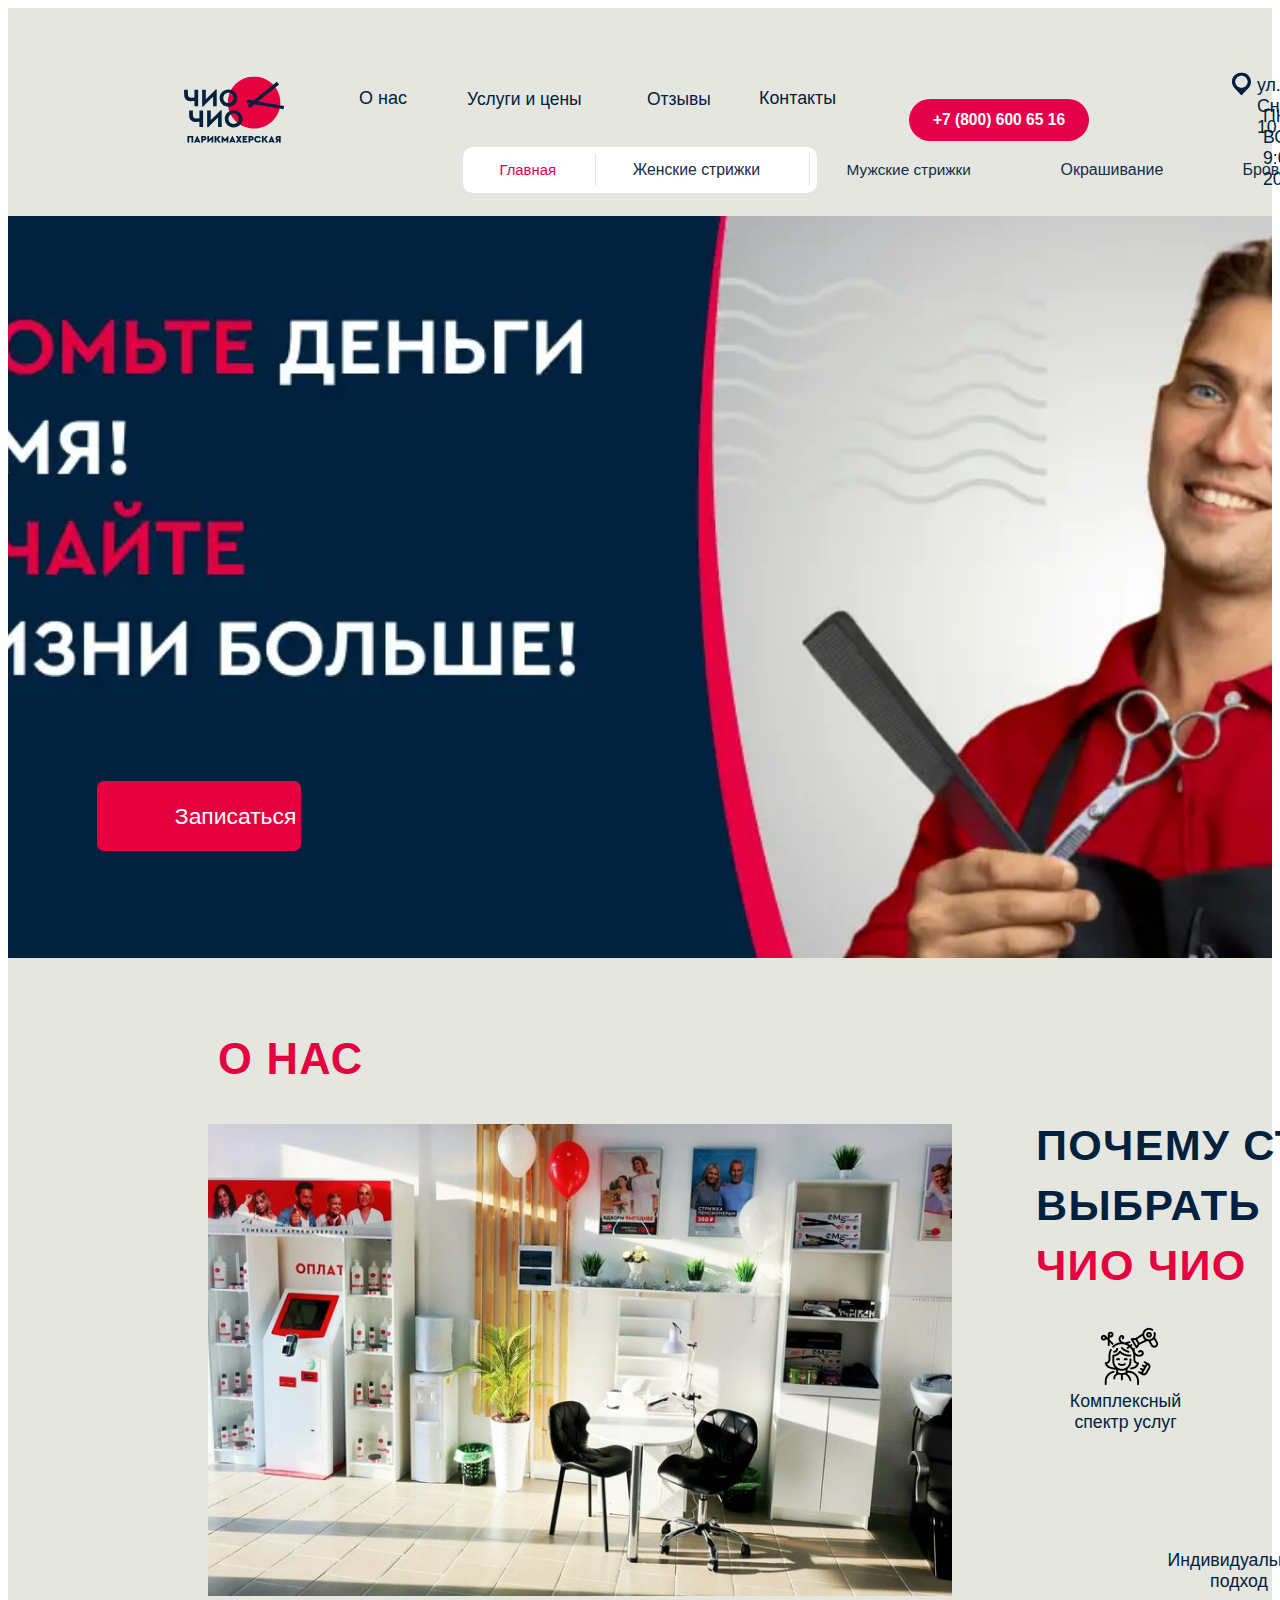
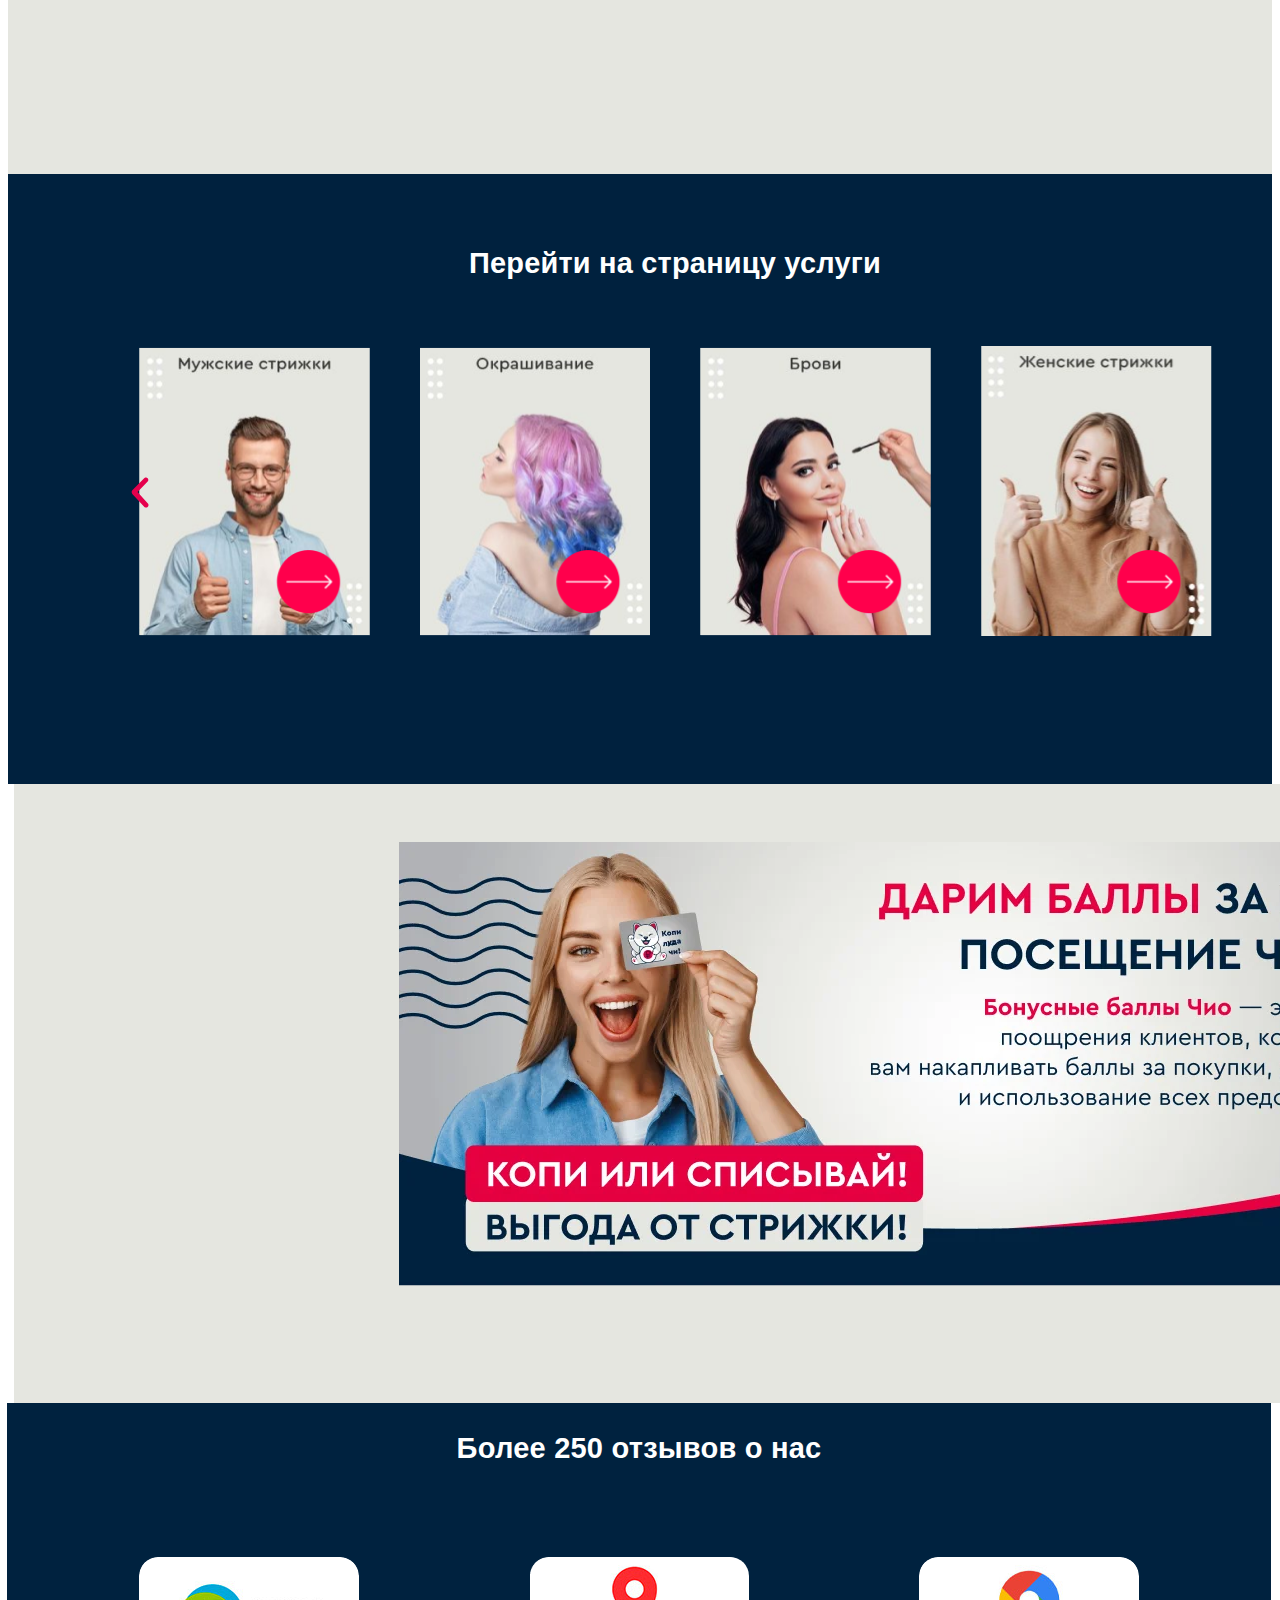
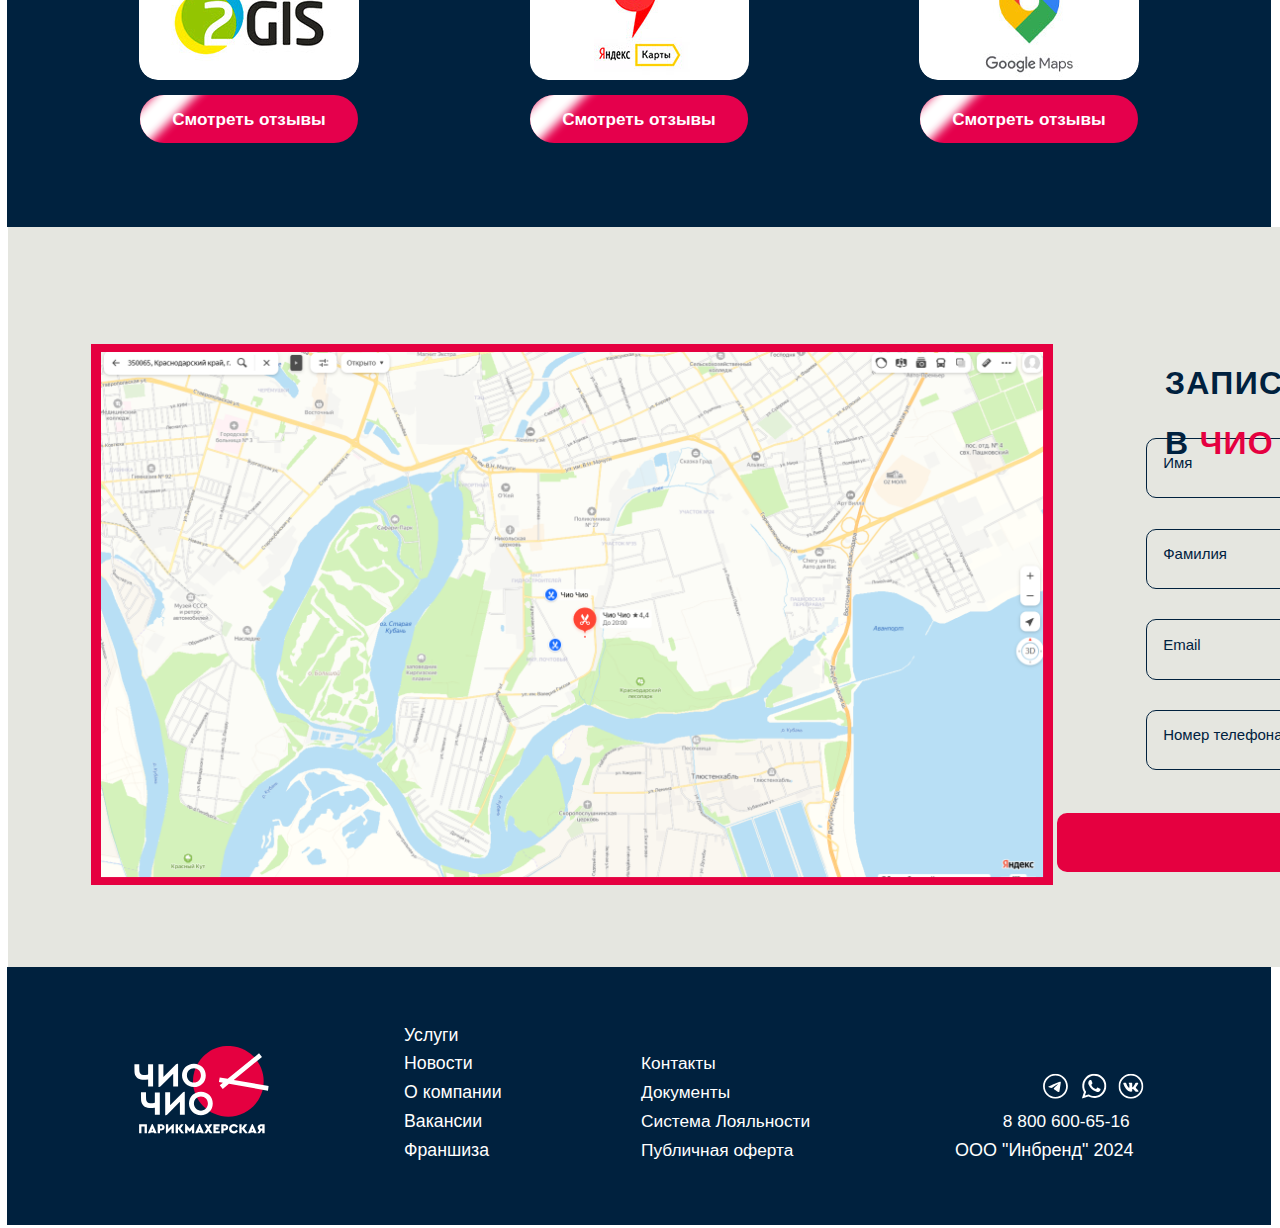
<file: index.html>
<!DOCTYPE html>
<html lang="en">
<head>
  <meta charset="UTF-8">
  <meta http-equiv="X-UA-Compatible" content="IE=edge">
  <meta name="viewport" content="width=device-width, initial-scale=1.0">
   <link rel="stylesheet" href="./style.css">
  <title>Чио Чио</title>
</head>
<body>
  <div class="div">
    <div class="rectangle-67"></div>
    <div class="rectangle-672"></div>
    <div class="section">
      <div class="section2">
        <div class="navigation">
          <div class="list">
            <div class="item">
              <div class="link">
                <div class="div2">Главная</div>
              </div>
              <div class="vertical-divider"></div>
            </div>
            <div class="item2">
              <div class="link">
                <a href="услуги/index.html">
                <div class="div3">Женские стрижки</div>
                </a>
              </div>
              <div class="vertical-divider2"></div>
            </div>
            <div class="item3">
              <div class="link">
                <a href="услуги/index.html">
                <div class="div4">Мужские стрижки</div>
              </a>
              </div>
              <div class="vertical-divider3"></div>
            </div>
            <div class="item4">
              <div class="link">
                <a href="услуги/index.html">
                <div class="div5">Окрашивание</div>
              </a>
              </div>
              <div class="vertical-divider4"></div>
            </div>
            <div class="item5">
              <div class="link">
                <a href="услуги/index.html">
                <div class="div6">Брови</div>
              </a>
              </div>
              <div class="vertical-divider5"></div>
            </div>
            <a href="услуги/index.html">
            <div class="div7">Эпиляция</div>
          </a>
          </div>
        </div>
      </div>
      <div
        class="banner-1-1-webp"
        style="
          background: url(img/banner-1-1-webp0.png) center;
          background-size: cover;
          background-repeat: no-repeat;
        "
      >
        <div class="link2">
          <a href="услуги/index.html">
          <div class="div8">Записаться</div>
        </a>
        </div>
      </div>
      <div class="heading-2">
        <div class="div9">
          <span>
            <span class="div-9-span">
              Почему стоит выбрать
              <br />
            </span>
            <span class="div-9-span2">Чио Чио</span>
          </span>
        </div>
      </div>
      <img class="hairstylist-3938615-1" src="img/hairstylist-3938615-10.png" />
      <img class="love-1316119-1" src="img/love-1316119-10.png" />
      <img class="brush-12739133-1" src="img/brush-12739133-10.png" />
      <img
        class="make-up-artist-10084951-1"
        src="img/make-up-artist-10084951-10.png"
      />
      <img class="hair-dye-4614130-1" src="img/hair-dye-4614130-10.png" />
    </div>
    <div class="div10">О нас</div>
    <div class="background">
      <div class="section3">
        <div class="heading-4">Перейти на страницу услуги</div>
        <div class="container">
          <div class="container2">
            <div class="section4">
              <img
                class="cl-ms-q-62-thhhb-3-iwtyahorb-8-joa-8-a-4-d-3-a-1-du-1-rr-1-vfe-2-oq-4-jpg"
                src="img/cl-ms-q-62-thhhb-3-iwtyahorb-8-joa-8-a-4-d-3-a-1-du-1-rr-1-vfe-2-oq-4-jpg0.png"
              />
              <div class="link3">
                <a href="услуги/index.html">
                <img
                  class="button-150-x-150-png"
                  src="img/button-150-x-150-png0.png"
                />
              </a>
              </div>
            </div>
          </div>
          <div class="container3">
            <div class="section4">
              <img
                class="cl-okr-2-q-62-thhhb-3-iwtyahorb-8-joa-8-a-4-d-3-a-1-du-1-rr-1-vfe-2-oq-4-jpg"
                src="img/cl-okr-2-q-62-thhhb-3-iwtyahorb-8-joa-8-a-4-d-3-a-1-du-1-rr-1-vfe-2-oq-4-jpg0.png"
              />
              <div class="link3">
                <a href="услуги/index.html">
                <img
                  class="button-150-x-150-png"
                  src="img/button-150-x-150-png1.png"
                />
              </a>
              </div>
            </div>
          </div>
          <div class="container4">
            <div class="section4">
              <img
                class="cl-d-0-b-2-rows-q-62-w-9-hj-66-zt-14-t-8-etjdny-1-rpa-472-y-4-u-06-pnjh-5-sur-0-jpg"
                src="img/cl-d-0-b-2-rows-q-62-w-9-hj-66-zt-14-t-8-etjdny-1-rpa-472-y-4-u-06-pnjh-5-sur-0-jpg0.png"
              />
              <div class="link3">
                <a href="услуги/index.html">
                <img
                  class="button-150-x-150-png"
                  src="img/button-150-x-150-png2.png"
                />
              </a>
              </div>
            </div>
          </div>
          <div class="container5">
            <img
              class="cl-zs-q-62-thif-5-acy-49-wgbltn-68-rzqpqyn-92-xs-3-vpcwo-1-ajw-1"
              src="img/cl-zs-q-62-thif-5-acy-49-wgbltn-68-rzqpqyn-92-xs-3-vpcwo-1-ajw-10.png"
            />
            <div class="link4">
              <a href="услуги/index.html">
              <img class="button-150-x-150-png" src="img/button-150-x-150-png3.png" />
            </a>
            </div>
          </div>
          <img class="button-previous-slide" src="img/button-previous-slide0.svg" />
          <img class="button-next-slide" src="img/button-next-slide0.svg" />
        </div>
      </div>
    </div>
    <div class="background2">
      <div class="container6">
        <div class="link-logo-footer-svg">
          <div class="logo-footer-svg-fill">
            <img class="logo-footer-svg" src="img/logo-footer-svg0.svg" />
          </div>
        </div>
        <div class="link5">
          
          Услуги
       
          <br />
          Новости
          <br />
          О компании
          <br />
          Вакансии
          <br />
          Франшиза
        </div>
        <div class="link6">
          Контакты
          <br />
          Документы
          <br />
          Система Лояльности
          <br />
          Публичная оферта
        </div>
        <div class="link-icon-tg-svg">
          <div class="icon-tg-svg-fill">
            <img class="icon-tg-svg" src="img/icon-tg-svg0.svg" />
          </div>
        </div>
        <div class="link-icon-vib-svg">
          <div class="icon-vib-svg-fill">
            <img class="icon-vib-svg" src="img/icon-vib-svg0.svg" />
          </div>
        </div>
        <div class="link-icon-vk-svg">
          <div class="icon-vk-svg-fill">
            <img class="icon-vk-svg" src="img/icon-vk-svg0.svg" />
          </div>
        </div>
        <div class="link-8-800-600-65-16">8 800 600-65-16</div>
        <div class="_2024">ООО &quot;Инбренд&quot; 2024</div>
      </div>
    </div>
    <div class="link7">О нас</div>
    <a href="услуги/index.html">
    <div class="link8">Услуги и цены</div>
  </a>
    <div class="link9">Отзывы</div>
    <div class="link10">Контакты</div>
    <div class="link11">ул. им. Снесарева 10 к 3.</div>
    <div class="link12">ПН-ВС: 9:00-20:00</div>
    <div class="logo-dark-svg-fill">
      <img class="logo-dark-svg" src="img/logo-dark-svg0.svg" />
    </div>
    <div class="button-svg">
      <div class="icon-map-dark-svg">
        <div class="icon-map-dark-svg-fill">
          <img class="icon-map-dark-svg2" src="img/icon-map-dark-svg1.svg" />
        </div>
      </div>
    </div>
    <div class="button">
      <div class="_7-800-600-65-16">+7 (800) 600 65 16</div>
    </div>
    <img class="xl-6-1" src="img/xl-6-10.png" />
    <div class="link13">Комплексный спектр услуг</div>
    <div class="link14">Индивидуальный подход</div>
    <div class="link15">Особая атмосфера в салоне</div>
    <div class="link16">Соблюдение всех санитарных норм</div>
    <div class="link17">Опытные специалисты</div>
    <img class="banner-3-1" src="img/banner-3-10.png" />
    <div class="section5">
      <div class="heading-5-250">Более 250 отзывов о нас</div>
      <div class="section6">
        <img class="_11-jpg" src="img/11.jpg.png" />
        <div class="button2">
          <div class="div11">Смотреть отзывы</div>
          <div class="background-blur"></div>
        </div>
        <img class="_11111-jpg" src="img/11111.jpg.png" />
        <div class="button3">
          <div class="div11">Смотреть отзывы</div>
          <div class="background-blur"></div>
        </div>
        <img class="_111-jpg" src="img/111.jpg.png" />
        <div class="button4">
          <div class="div11">Смотреть отзывы</div>
          <div class="background-blur"></div>
        </div>
      </div>
    </div>
    <img class="image-2" src="img/image-20.png" />
    <div class="right-side">
      <div class="form">
        <div class="group-6">
          <div class="rectangle-61"></div>
          <div class="div12">Имя</div>
        </div>
        <div class="group-7">
          <div class="rectangle-612"></div>
          <div class="div13">Фамилия</div>
        </div>
        <div class="group-8">
          <div class="rectangle-613"></div>
          <div class="email">Email</div>
        </div>
        <div class="group-9">
          <div class="rectangle-614"></div>
          <div class="div14">Номер телефона</div>
        </div>
        <div class="date">
          <div class="group-12">
            <div class="rectangle-63"></div>
          </div>
          <div class="group-13">
            <img class="calendar-today" src="img/calendar-today0.svg" />
            <div class="_21-06-24">21.06.24</div>
          </div>
        </div>
        <div class="btn">
          <div class="rectangle-65"></div>
          <a href="услуги/index.html">
          <div class="div15">Записаться</div>
          </a>
        </div>
      </div>
    </div>
    <div class="div16">
      <span>
        <span class="div-16-span">Записаться в</span>
        <span class="div-16-span2">Чио Чио</span>
      </span>
    </div>
  </div>
  
</body>
</html>
</file>
<file: style.css>
.div,
.div * {
  box-sizing: border-box;
}
.div {
  background: linear-gradient(to left, #ffffff, #ffffff),
    linear-gradient(to left, #ffffff, #ffffff);
  height: 4412px;
  position: relative;
}
.rectangle-67 {
  background: #e5e6e0;
  width: 1919px;
  height: 740px;
  position: absolute;
  left: 0px;
  top: 3419px;
}
.rectangle-672 {
  background: #e5e6e0;
  width: 1919px;
  height: 619px;
  position: absolute;
  left: 6px;
  top: 2376px;
}
.section {
  background: #e5e6e0;
  height: 1766px;
  position: absolute;
  right: 0px;
  left: 0px;
  top: 0px;
}
.section2 {
  background: #ffffff;
  border-radius: 10px;
  position: absolute;
  right: 455px;
  left: 455px;
  bottom: 1581px;
  top: 139px;
}
.navigation {
  height: 46px;
  position: absolute;
  right: 0px;
  left: 0px;
  top: 0px;
}
.list {
  position: absolute;
  right: 0px;
  left: 0px;
  bottom: 0px;
  top: 0px;
}
.item {
  position: absolute;
  right: 876.8px;
  left: 0px;
  bottom: 0px;
  top: 0px;
}
.link {
  position: absolute;
  right: 1px;
  left: 0px;
  bottom: 0px;
  top: 0px;
}
.div2 {
  color: #e5004c;
  text-align: left;
  font-family: "Inter-Regular", sans-serif;
  font-size: 14.875px;
  line-height: 20px;
  font-weight: 400;
  position: absolute;
  left: 36.44px;
  top: 13px;
  width: 59.53px;
  display: flex;
  align-items: center;
  justify-content: flex-start;
}
.vertical-divider {
  border-style: solid;
  border-color: #e5e6e0;
  border-width: 0px 0px 0px 1px;
  width: 1px;
  height: 32px;
  position: absolute;
  left: 132.2px;
  top: 7px;
}
.item2 {
  position: absolute;
  right: 662.86px;
  left: 133.1999969482422px;
  bottom: 0px;
  top: 0px;
}
.div3 {
  color: #122d49;
  text-align: left;
  font-family: "Inter-Regular", sans-serif;
  font-size: 15.75px;
  line-height: 20px;
  font-weight: 400;
  position: absolute;
  left: 36.44px;
  top: 13px;
  width: 140.26px;
  display: flex;
  align-items: center;
  justify-content: flex-start;
}
.vertical-divider2 {
  border-style: solid;
  border-color: #e5e6e0;
  border-width: 0px 0px 0px 1px;
  width: 1px;
  height: 32px;
  position: absolute;
  left: 212.94px;
  top: 7px;
}
.item3 {
  position: absolute;
  right: 448.97px;
  left: 347.1400146484375px;
  bottom: 0px;
  top: 0px;
}
.div4 {
  color: #122d49;
  text-align: left;
  font-family: "Inter-Regular", sans-serif;
  font-size: 15.375px;
  line-height: 20px;
  font-weight: 400;
  position: absolute;
  left: 36.44px;
  top: 13px;
  width: 140.22px;
  display: flex;
  align-items: center;
  justify-content: flex-start;
}
.vertical-divider3 {
  border-style: solid;
  border-color: #e5e6e0;
  border-width: 0px 0px 0px 1px;
  width: 1px;
  height: 32px;
  position: absolute;
  left: 212.89px;
  top: 7px;
}
.item4 {
  position: absolute;
  right: 266.95px;
  left: 561.030029296875px;
  bottom: 0px;
  top: 0px;
}
.div5 {
  color: #122d49;
  text-align: left;
  font-family: "Inter-Regular", sans-serif;
  font-size: 16px;
  line-height: 20px;
  font-weight: 400;
  position: absolute;
  left: 36.44px;
  top: 13px;
  width: 108.34px;
  display: flex;
  align-items: center;
  justify-content: flex-start;
}
.vertical-divider4 {
  border-style: solid;
  border-color: #e5e6e0;
  border-width: 0px 0px 0px 1px;
  width: 1px;
  height: 32px;
  position: absolute;
  left: 181.02px;
  top: 7px;
}
.item5 {
  position: absolute;
  right: 144.89px;
  left: 743.0499877929688px;
  bottom: 0px;
  top: 0px;
}
.div6 {
  color: #122d49;
  text-align: left;
  font-family: "Inter-Regular", sans-serif;
  font-size: 16px;
  line-height: 20px;
  font-weight: 400;
  position: absolute;
  left: 36.43px;
  top: 13px;
  width: 48.39px;
  display: flex;
  align-items: center;
  justify-content: flex-start;
}
.vertical-divider5 {
  border-style: solid;
  border-color: #e5e6e0;
  border-width: 0px 0px 0px 1px;
  width: 1px;
  height: 32px;
  position: absolute;
  left: 121.06px;
  top: 7px;
}
.div7 {
  color: #122d49;
  text-align: left;
  font-family: "Inter-Regular", sans-serif;
  font-size: 16px;
  line-height: 20px;
  font-weight: 400;
  position: absolute;
  left: 901px;
  top: 13px;
  width: 78px;
  display: flex;
  align-items: center;
  justify-content: flex-start;
}
.banner-1-1-webp {
  height: 742px;
  position: absolute;
  right: 0px;
  left: 0px;
  top: 208px;
  overflow: hidden;
}
.link2 {
  background: #e50040;
  border-radius: 7px;
  width: 16.15%;
  height: 9.43%;
  position: absolute;
  right: 76.82%;
  left: 7.03%;
  bottom: 14.42%;
  top: 76.15%;
}
.div8 {
  color: #ffffff;
  text-align: left;
  font-family: "Inter-Regular", sans-serif;
  font-size: 22.875px;
  font-weight: 400;
  position: absolute;
  left: 78px;
  top: 23px;
  width: 130.12px;
  height: 24px;
  display: flex;
  align-items: center;
  justify-content: flex-start;
}
.heading-2 {
  height: 240px;
  position: absolute;
  right: 286px;
  left: 1028px;
  top: 1059px;
}
.div9 {
  text-align: left;
  font-family: "Inter-SemiBold", sans-serif;
  font-size: 43.125px;
  line-height: 59.8px;
  letter-spacing: 1.3px;
  font-weight: 600;
  text-transform: uppercase;
  position: absolute;
  left: 0px;
  top: 79.1px;
  width: 596.2px;
  height: 119.6px;
  display: flex;
  align-items: center;
  justify-content: flex-start;
}
.div-9-span {
  color: #00213e;
  font-family: "Inter-SemiBold", sans-serif;
  font-size: 43.125px;
  line-height: 59.8px;
  letter-spacing: 1.3px;
  font-weight: 600;
  text-transform: uppercase;
}
.div-9-span2 {
  color: #e50040;
  font-family: "Inter-SemiBold", sans-serif;
  font-size: 43.125px;
  line-height: 59.8px;
  letter-spacing: 1.3px;
  font-weight: 600;
  text-transform: uppercase;
}
.hairstylist-3938615-1 {
  width: 61px;
  height: 61px;
  position: absolute;
  left: 1091px;
  top: 1318px;
  object-fit: cover;
}
.love-1316119-1 {
  width: 2.97%;
  height: 3.23%;
  position: absolute;
  right: 34.38%;
  left: 62.66%;
  bottom: 13.08%;
  top: 83.69%;
  object-fit: cover;
}
.brush-12739133-1 {
  width: 61px;
  height: 61px;
  position: absolute;
  left: 1617px;
  top: 1318px;
  object-fit: cover;
}
.make-up-artist-10084951-1 {
  width: 61px;
  height: 61px;
  position: absolute;
  left: 1354px;
  top: 1318px;
  object-fit: cover;
}
.hair-dye-4614130-1 {
  width: 61px;
  height: 61px;
  position: absolute;
  left: 1495px;
  top: 1474px;
  object-fit: cover;
}
.div10 {
  color: #e50040;
  text-align: left;
  font-family: "Inter-SemiBold", sans-serif;
  font-size: 43.484375px;
  line-height: 59.8px;
  letter-spacing: 1.3px;
  font-weight: 600;
  text-transform: uppercase;
  position: absolute;
  left: 210px;
  top: 1022px;
  display: flex;
  align-items: center;
  justify-content: flex-start;
}
.background {
  background: #00213e;
  height: 610px;
  position: absolute;
  right: 0px;
  left: 0px;
  top: 1766px;
}
.section3 {
  position: absolute;
  right: 340px;
  left: 410px;
  bottom: 521.87px;
  top: 44px;
}
.heading-4 {
  color: #ffffff;
  text-align: center;
  font-family: "Inter-ExtraBold", sans-serif;
  font-size: 28.9453125px;
  line-height: 30px;
  letter-spacing: 0.2px;
  font-weight: 800;
  position: absolute;
  left: 50%;
  translate: -50%;
  top: 30px;
  width: 426.18px;
  height: 30px;
  display: flex;
  align-items: center;
  justify-content: center;
}
.container {
  width: 1111.5px;
  height: 368.13px;
  position: absolute;
  left: 50%;
  translate: -50%;
  top: 110px;
  overflow: hidden;
}
.container2 {
  width: 270.5px;
  position: absolute;
  left: 0px;
  bottom: 40px;
  top: 0px;
  overflow: hidden;
}
.section4 {
  position: absolute;
  right: 20px;
  left: 20px;
  bottom: 20.01px;
  top: 20px;
}
.cl-ms-q-62-thhhb-3-iwtyahorb-8-joa-8-a-4-d-3-a-1-du-1-rr-1-vfe-2-oq-4-jpg {
  width: 230.5px;
  height: 288.12px;
  position: absolute;
  left: 50%;
  translate: -50% -50%;
  top: 50%;
  overflow: hidden;
  object-fit: cover;
}
.link3 {
  width: 64px;
  height: 64px;
  position: absolute;
  right: 30px;
  top: 202.12px;
}
.button-150-x-150-png {
  width: 64px;
  height: 64px;
  position: absolute;
  right: 0px;
  top: 50%;
  translate: 0 -50%;
  overflow: hidden;
  object-fit: cover;
}
.container3 {
  width: 270.5px;
  position: absolute;
  left: 280.5px;
  bottom: 40px;
  top: 0px;
  overflow: hidden;
}
.cl-okr-2-q-62-thhhb-3-iwtyahorb-8-joa-8-a-4-d-3-a-1-du-1-rr-1-vfe-2-oq-4-jpg {
  width: 230.5px;
  height: 288.12px;
  position: absolute;
  left: 50%;
  translate: -50% -50%;
  top: 50%;
  overflow: hidden;
  object-fit: cover;
}
.container4 {
  width: 270.5px;
  position: absolute;
  left: 561px;
  bottom: 40px;
  top: 0px;
  overflow: hidden;
}
.cl-d-0-b-2-rows-q-62-w-9-hj-66-zt-14-t-8-etjdny-1-rpa-472-y-4-u-06-pnjh-5-sur-0-jpg {
  width: 230.5px;
  height: 288.12px;
  position: absolute;
  left: 50%;
  translate: -50% -50%;
  top: 50%;
  overflow: hidden;
  object-fit: cover;
}
.container5 {
  width: 270.5px;
  position: absolute;
  left: 841.5px;
  bottom: 40px;
  top: 0px;
  overflow: hidden;
}
.cl-zs-q-62-thif-5-acy-49-wgbltn-68-rzqpqyn-92-xs-3-vpcwo-1-ajw-1 {
  width: 230px;
  height: 290px;
  position: absolute;
  left: 20.25px;
  top: 18px;
  object-fit: cover;
}
.link4 {
  width: 64px;
  height: 64px;
  position: absolute;
  right: 50px;
  top: 222.12px;
}
.button-previous-slide {
  width: 41px;
  height: 41px;
  position: absolute;
  left: -29.25px;
  top: 184.56px;
  transform: translate(29.25px, -41px);
  overflow: visible;
}
.button-next-slide {
  opacity: 0.3;
  width: 41px;
  height: 41px;
  position: absolute;
  left: 1099.75px;
  top: 184.56px;
  transform: translate(0px, -41px);
  overflow: visible;
}
.background2 {
  background: #00213e;
  height: 258px;
  position: absolute;
  right: 1px;
  left: -1px;
  top: calc(50% - -1953px);
}
.container6 {
  width: 1150px;
  height: 138px;
  position: absolute;
  left: 50%;
  translate: -50%;
  top: 60px;
}
.link-logo-footer-svg {
  width: 136.23px;
  height: 93px;
  position: absolute;
  left: 70px;
  top: 18.2px;
  overflow: hidden;
}
.logo-footer-svg-fill {
  width: 136.23px;
  height: 93px;
  position: absolute;
  left: 0px;
  top: 0px;
  overflow: hidden;
}
.logo-footer-svg {
  width: 136.23px;
  height: 92.99px;
  position: absolute;
  left: 50%;
  translate: -50% -50%;
  top: 50%;
  overflow: visible;
}
.link5 {
  color: #ffffff;
  text-align: left;
  font-family: "Inter-Regular", sans-serif;
  font-size: 17.71875px;
  line-height: 28.8px;
  font-weight: 400;
  position: absolute;
  left: 340.02px;
  top: -6.39px;
  width: 103.4px;
  height: 144px;
  display: flex;
  align-items: center;
  justify-content: flex-start;
}
.link6 {
  color: #ffffff;
  text-align: left;
  font-family: "Inter-Regular", sans-serif;
  font-size: 17.296875px;
  line-height: 28.8px;
  font-weight: 400;
  position: absolute;
  left: 577px;
  top: 22.41px;
  width: 180.43px;
  height: 115.2px;
  display: flex;
  align-items: center;
  justify-content: flex-start;
}
.link-icon-tg-svg {
  width: 26px;
  height: 26px;
  position: absolute;
  left: 979.03px;
  top: 45.81px;
  overflow: hidden;
}
.icon-tg-svg-fill {
  width: 26px;
  height: 26px;
  position: absolute;
  left: 0px;
  top: 0px;
  overflow: hidden;
}
.icon-tg-svg {
  width: 26px;
  height: 26px;
  position: absolute;
  left: 50%;
  translate: -50% -50%;
  top: 50%;
  overflow: visible;
}
.link-icon-vib-svg {
  width: 26px;
  height: 26px;
  position: absolute;
  left: 1016.52px;
  top: 45.81px;
  overflow: hidden;
}
.icon-vib-svg-fill {
  width: 26px;
  height: 26px;
  position: absolute;
  left: 0px;
  top: 0px;
  overflow: hidden;
}
.icon-vib-svg {
  width: 26px;
  height: 26px;
  position: absolute;
  left: 50%;
  translate: -50% -50%;
  top: 50%;
  overflow: visible;
}
.link-icon-vk-svg {
  width: 26px;
  height: 26px;
  position: absolute;
  left: 1054px;
  top: 45.81px;
  overflow: hidden;
}
.icon-vk-svg-fill {
  width: 26px;
  height: 26px;
  position: absolute;
  left: 0px;
  top: 0px;
  overflow: hidden;
}
.icon-vk-svg {
  width: 26px;
  height: 26px;
  position: absolute;
  left: 50%;
  translate: -50% -50%;
  top: 50%;
  overflow: visible;
}
.link-8-800-600-65-16 {
  color: #ffffff;
  text-align: left;
  font-family: "Inter-Regular", sans-serif;
  font-size: 17.296875px;
  line-height: 28.8px;
  font-weight: 400;
  position: absolute;
  left: 938.86px;
  top: 80.41px;
  width: 141.34px;
  height: 28.8px;
  display: flex;
  align-items: center;
  justify-content: flex-start;
}
._2024 {
  color: #ffffff;
  text-align: left;
  font-family: "Inter-Regular", sans-serif;
  font-size: 18px;
  line-height: 28.8px;
  font-weight: 400;
  position: absolute;
  left: 891.02px;
  top: 109.2px;
  width: 189.18px;
  height: 28.8px;
  display: flex;
  align-items: center;
  justify-content: flex-start;
}
.link7 {
  color: #00213e;
  text-align: left;
  font-family: "Inter-Regular", sans-serif;
  font-size: 18px;
  font-weight: 400;
  position: absolute;
  left: 351px;
  top: 80px;
  display: flex;
  align-items: center;
  justify-content: flex-start;
}
.link8 {
  color: #00213e;
  text-align: left;
  font-family: "Inter-Regular", sans-serif;
  font-size: 17.4375px;
  font-weight: 400;
  position: absolute;
  left: 459px;
  top: 81px;
  width: 122px;
  display: flex;
  align-items: center;
  justify-content: flex-start;
}
.link9 {
  color: #00213e;
  text-align: left;
  font-family: "Inter-Regular", sans-serif;
  font-size: 17.4375px;
  font-weight: 400;
  position: absolute;
  left: 639px;
  top: 81px;
  display: flex;
  align-items: center;
  justify-content: flex-start;
}
.link10 {
  color: #00213e;
  text-align: left;
  font-family: "Inter-Regular", sans-serif;
  font-size: 17.859375px;
  font-weight: 400;
  position: absolute;
  left: 751px;
  top: 80px;
  display: flex;
  align-items: center;
  justify-content: flex-start;
}
.link11 {
  color: #00213e;
  text-align: left;
  font-family: "Inter-Regular", sans-serif;
  font-size: 17.71875px;
  font-weight: 400;
  position: absolute;
  left: 1249px;
  top: 67px;
  display: flex;
  align-items: center;
  justify-content: flex-start;
}
.link12 {
  color: #00213e;
  text-align: left;
  font-family: "Inter-Regular", sans-serif;
  font-size: 17.71875px;
  font-weight: 400;
  position: absolute;
  left: 1255px;
  top: 98px;
  display: flex;
  align-items: center;
  justify-content: flex-start;
}
.logo-dark-svg-fill {
  width: 156px;
  height: 112px;
  position: absolute;
  left: 148px;
  top: 46px;
  overflow: hidden;
}
.logo-dark-svg {
  width: 100.84px;
  height: 67.49px;
  position: absolute;
  left: 50%;
  translate: -50% -50%;
  top: 50%;
  overflow: visible;
}
.button-svg {
  width: 24px;
  height: 24px;
  position: absolute;
  left: 1220px;
  top: 64px;
}
.icon-map-dark-svg {
  width: 20.11px;
  height: 25px;
  position: absolute;
  left: 4px;
  top: 50%;
  translate: 0 -50%;
  overflow: hidden;
}
.icon-map-dark-svg-fill {
  width: 20.11px;
  height: 25px;
  position: absolute;
  left: 0px;
  top: 0px;
  overflow: hidden;
}
.icon-map-dark-svg2 {
  width: 20.11px;
  height: 24.99px;
  position: absolute;
  left: 50%;
  translate: -50% -50%;
  top: 50%;
  overflow: visible;
}
.button {
  background: #e5004c;
  border-radius: 150px;
  width: 180px;
  height: 42px;
  position: absolute;
  right: 183px;
  top: 91px;
}
._7-800-600-65-16 {
  color: #ffffff;
  text-align: center;
  font-family: "Inter-Black", sans-serif;
  font-size: 15.609375px;
  line-height: 18px;
  font-weight: 900;
  position: absolute;
  left: 50%;
  translate: -50%;
  top: 12px;
  width: 161.36px;
  height: 18px;
  display: flex;
  align-items: center;
  justify-content: center;
}
.xl-6-1 {
  width: 744px;
  height: 472px;
  position: absolute;
  left: 200px;
  top: 1116px;
  object-fit: cover;
}
.link13 {
  color: #00213e;
  text-align: center;
  font-family: "Inter-Regular", sans-serif;
  font-size: 17.71875px;
  font-weight: 400;
  position: absolute;
  left: 1048px;
  top: 1383px;
  width: 139px;
  display: flex;
  align-items: center;
  justify-content: center;
}
.link14 {
  color: #00213e;
  text-align: center;
  font-family: "Inter-Regular", sans-serif;
  font-size: 17.71875px;
  font-weight: 400;
  position: absolute;
  left: 1150px;
  top: 1542px;
  width: 162px;
  display: flex;
  align-items: center;
  justify-content: center;
}
.link15 {
  color: #00213e;
  text-align: center;
  font-family: "Inter-Regular", sans-serif;
  font-size: 17.71875px;
  font-weight: 400;
  position: absolute;
  left: 1436px;
  top: 1542px;
  width: 169px;
  display: flex;
  align-items: center;
  justify-content: center;
}
.link16 {
  color: #00213e;
  text-align: center;
  font-family: "Inter-Regular", sans-serif;
  font-size: 17.71875px;
  font-weight: 400;
  position: absolute;
  left: 1565px;
  top: 1383px;
  width: 171px;
  display: flex;
  align-items: center;
  justify-content: center;
}
.link17 {
  color: #00213e;
  text-align: center;
  font-family: "Inter-Regular", sans-serif;
  font-size: 17.71875px;
  font-weight: 400;
  position: absolute;
  left: 1290px;
  top: 1383px;
  width: 171px;
  display: flex;
  align-items: center;
  justify-content: center;
}
.banner-3-1 {
  width: 1150px;
  height: 444px;
  position: absolute;
  left: 391px;
  top: 2434px;
  object-fit: cover;
}
.section5 {
  background: #00223f;
  height: 424px;
  position: absolute;
  right: 1px;
  left: -1px;
  top: 2995px;
}
.heading-5-250 {
  color: #ffffff;
  text-align: center;
  font-family: "Inter-ExtraBold", sans-serif;
  font-size: 29.0625px;
  line-height: 30px;
  letter-spacing: 0.2px;
  font-weight: 800;
  position: absolute;
  left: 50%;
  translate: -50%;
  top: 30px;
  width: 373.33px;
  height: 30px;
  display: flex;
  align-items: center;
  justify-content: center;
}
.section6 {
  width: 1170px;
  height: 193px;
  position: absolute;
  left: 50%;
  translate: -50%;
  top: 154px;
}
._11-jpg {
  border-radius: 19px;
  width: 220px;
  height: 123px;
  position: absolute;
  left: calc(50% - 500.02px);
  top: calc(50% - 96.5px);
  overflow: hidden;
  object-fit: cover;
}
.button2 {
  background: #e5004c;
  border-radius: 150px;
  width: 217.84px;
  height: 48px;
  position: absolute;
  left: calc(50% - 498.94px);
  top: 138px;
  overflow: hidden;
}
.div11 {
  color: #ffffff;
  text-align: center;
  font-family: "Inter-Bold", sans-serif;
  font-size: 17.15625px;
  line-height: 18px;
  font-weight: 700;
  position: absolute;
  left: 50%;
  translate: -50%;
  top: 15px;
  width: 158.04px;
  height: 18px;
  display: flex;
  align-items: center;
  justify-content: center;
}
.background-blur {
  background: #ffffff;
  width: 30px;
  height: 300px;
  position: absolute;
  left: 130.46px;
  top: -116.67px;
  transform-origin: 0 0;
  transform: rotate(45deg) scale(1, 1);
  filter: blur(5px);
}
._11111-jpg {
  border-radius: 19px;
  width: 220px;
  height: 123px;
  position: absolute;
  left: 50%;
  translate: -50%;
  top: calc(50% - 96.5px);
  overflow: hidden;
  object-fit: cover;
}
.button3 {
  background: #e5004c;
  border-radius: 150px;
  width: 217.84px;
  height: 48px;
  position: absolute;
  left: 50%;
  translate: -50%;
  top: 138px;
  overflow: hidden;
}
._111-jpg {
  border-radius: 19px;
  width: 220px;
  height: 123px;
  position: absolute;
  left: calc(50% - -279.95px);
  top: calc(50% - 96.5px);
  overflow: hidden;
  object-fit: cover;
}
.button4 {
  background: #e5004c;
  border-radius: 150px;
  width: 217.84px;
  height: 48px;
  position: absolute;
  left: calc(50% - -281.03px);
  top: 138px;
  overflow: hidden;
}
.image-2 {
  border-style: solid;
  border-color: #e50040;
  border-width: 5px;
  width: 962px;
  height: 541px;
  position: absolute;
  left: 83px;
  top: 3536px;
  object-fit: cover;
}
.eight-section {
  position: absolute;
  inset: 0;
}
.right-side {
  width: 478px;
  height: 434.39px;
  position: static;
}
.form {
  width: 478px;
  height: 434.39px;
  position: static;
}
.group-6 {
  width: 478px;
  height: 60.05px;
  position: static;
}
.rectangle-61 {
  border-radius: 10px;
  border-style: solid;
  border-color: #00213e;
  border-width: 1px;
  width: 478px;
  height: 60.05px;
  position: absolute;
  left: 1138px;
  top: 3630px;
}
.div12 {
  color: #00213e;
  text-align: left;
  font-family: "Poppins-Regular", sans-serif;
  font-size: 15px;
  font-weight: 400;
  position: absolute;
  left: 1155.2px;
  top: 3645.84px;
  width: 91.33px;
  height: 29.07px;
}
.group-7 {
  width: 478px;
  height: 60.05px;
  position: static;
}
.rectangle-612 {
  border-radius: 10px;
  border-style: solid;
  border-color: #00213e;
  border-width: 1px;
  width: 478px;
  height: 60.05px;
  position: absolute;
  left: 1138px;
  top: 3720.74px;
}
.div13 {
  color: #00213e;
  text-align: left;
  font-family: "Poppins-Regular", sans-serif;
  font-size: 15px;
  font-weight: 400;
  position: absolute;
  left: 1155.2px;
  top: 3736.9px;
  width: 136.02px;
  height: 29.07px;
}
.group-8 {
  width: 478px;
  height: 60.05px;
  position: static;
}
.rectangle-613 {
  border-radius: 10px;
  border-style: solid;
  border-color: #00213e;
  border-width: 1px;
  width: 478px;
  height: 60.05px;
  position: absolute;
  left: 1138px;
  top: 3811.48px;
}
.email {
  color: #00213e;
  text-align: left;
  font-family: "Poppins-Regular", sans-serif;
  font-size: 15px;
  font-weight: 400;
  position: absolute;
  left: 1155.2px;
  top: 3827.97px;
  width: 81.61px;
  height: 27.46px;
}
.group-9 {
  width: 478px;
  height: 60.05px;
  position: static;
}
.rectangle-614 {
  border-radius: 10px;
  border-style: solid;
  border-color: #00213e;
  border-width: 1px;
  width: 478px;
  height: 60.05px;
  position: absolute;
  left: 1138px;
  top: 3902.21px;
}
.div14 {
  color: #00213e;
  text-align: left;
  font-family: "Poppins-Regular", sans-serif;
  font-size: 15px;
  font-weight: 400;
  position: absolute;
  left: 1155.2px;
  top: 3917.71px;
  width: 219.57px;
  height: 29.07px;
}
.date {
  width: 209.03px;
  height: 59.15px;
  position: static;
}
.group-12 {
  width: 209.03px;
  height: 59.15px;
  position: static;
}
.rectangle-63 {
  border-radius: 10px;
  border-style: solid;
  border-color: #00213e;
  border-width: 1px;
  width: 209.03px;
  height: 59.15px;
  position: absolute;
  left: 1142.38px;
  top: 4005.05px;
}
.group-13 {
  width: 127.17px;
  height: 28.95px;
  position: static;
}
.calendar-today {
  width: 29.24px;
  height: 25.17px;
  position: absolute;
  left: 1281.25px;
  top: 4020.16px;
  overflow: visible;
}
._21-06-24 {
  color: #00213e;
  text-align: left;
  font-family: "Poppins-Regular", sans-serif;
  font-size: 15px;
  font-weight: 400;
  position: absolute;
  left: 1183.31px;
  top: 4020.16px;
  width: 83.32px;
  height: 28.95px;
}
.btn {
  width: 238.11px;
  height: 59.39px;
  position: static;
}
.rectangle-65 {
  background: #e50040;
  border-radius: 10px;
  width: 238.11px;
  height: 59.39px;
  position: absolute;
  left: calc(50% - -417px);
  top: 4005px;
}
.div15 {
  color: #ffffff;
  text-align: left;
  font-family: "Poppins-Medium", sans-serif;
  font-size: 17px;
  font-weight: 500;
  position: absolute;
  left: 1439px;
  top: 4021px;
  width: 114px;
  height: 28px;
}
.div16 {
  text-align: left;
  font-family: "Inter-SemiBold", sans-serif;
  font-size: 32px;
  line-height: 59.8px;
  letter-spacing: 1.3px;
  font-weight: 600;
  text-transform: uppercase;
  position: absolute;
  left: 1157px;
  top: 3546px;
  display: flex;
  align-items: center;
  justify-content: flex-start;
}
.div-16-span {
  color: #00213e;
  font-family: "Inter-SemiBold", sans-serif;
  font-size: 32px;
  line-height: 59.8px;
  letter-spacing: 1.3px;
  font-weight: 600;
  text-transform: uppercase;
}
.div-16-span2 {
  color: #e50040;
  font-family: "Inter-SemiBold", sans-serif;
  font-size: 32px;
  line-height: 59.8px;
  letter-spacing: 1.3px;
  font-weight: 600;
  text-transform: uppercase;
}
</file>
